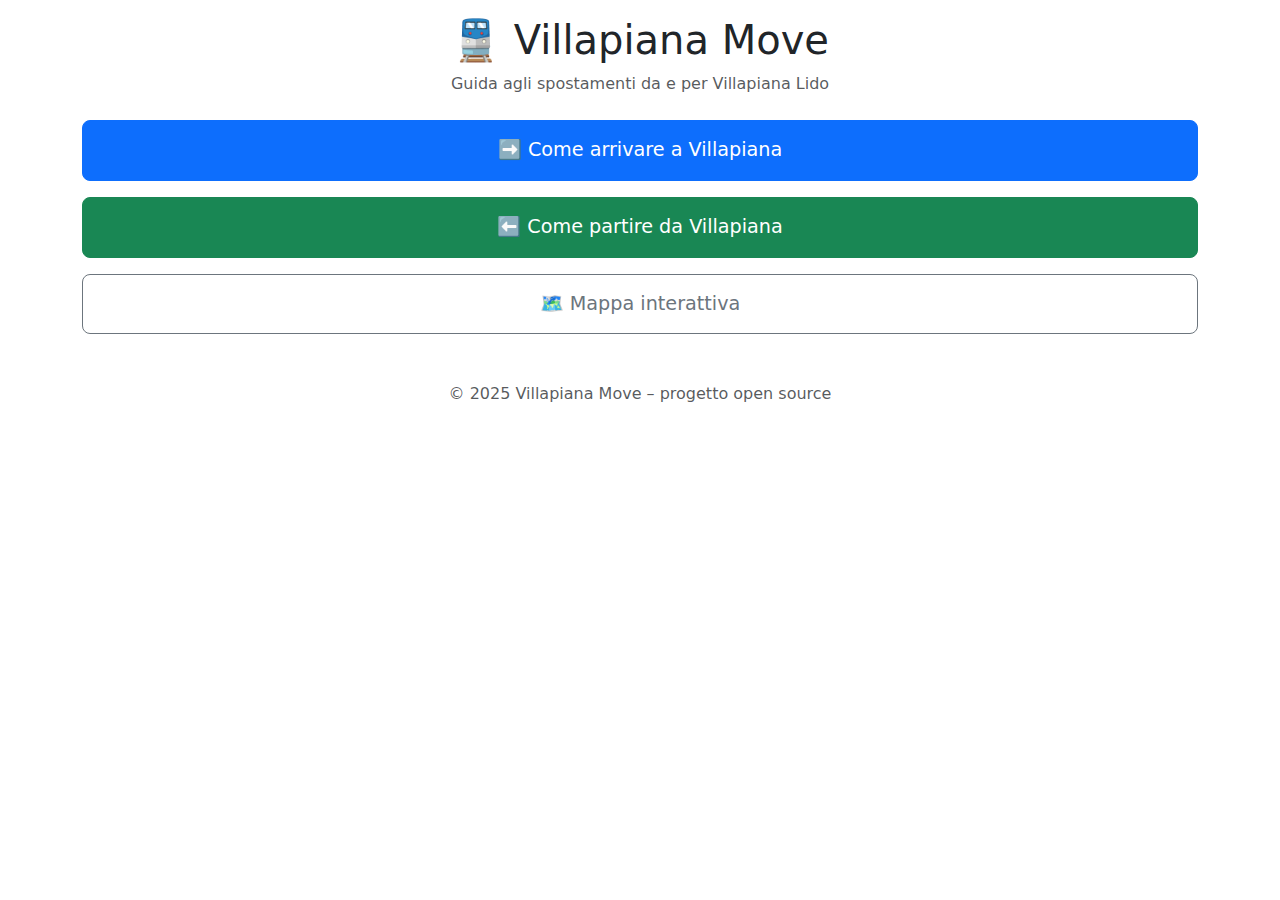
<file: index.html>
<!DOCTYPE html>
<html lang="it">
<head>
  <meta charset="UTF-8" />
  <meta name="viewport" content="width=device-width, initial-scale=1.0" />
  <title>Villapiana Move</title>
  <link rel="stylesheet" href="style.css" />
  <link rel="manifest" href="manifest.json">
  <script defer src="script.js"></script>
  <link href="https://cdn.jsdelivr.net/npm/bootstrap@5.3.3/dist/css/bootstrap.min.css" rel="stylesheet">
</head>

<body class="text-center p-3">
  <header class="mb-4">
    <h1>🚆 Villapiana Move</h1>
    <p class="text-muted">Guida agli spostamenti da e per Villapiana Lido</p>
  </header>

  <main class="container">
    <a href="pages_arrivare.html" class="btn btn-primary btn-lg w-100 mb-3">➡️ Come arrivare a Villapiana</a>
    <a href="pages_partire.html" class="btn btn-success btn-lg w-100 mb-3">⬅️ Come partire da Villapiana</a>
    <a href="pages_map.html" class="btn btn-outline-secondary btn-lg w-100">🗺️ Mappa interattiva</a>
  </main>

  <footer class="mt-5 text-muted">
    <p>© 2025 Villapiana Move – progetto open source</p>
  </footer>
</body>

</html>
</file>
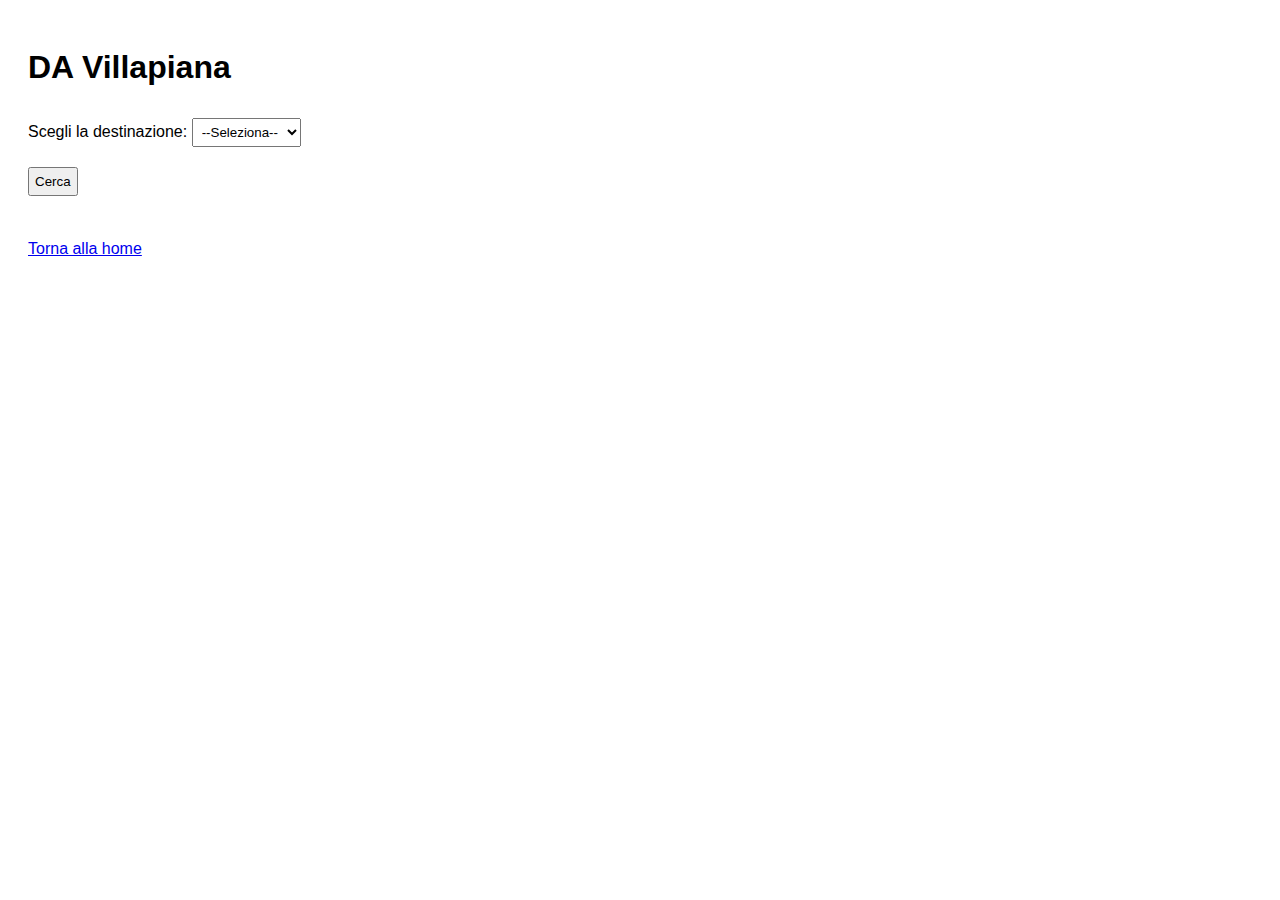
<file: da_villapiana.html>
<!DOCTYPE html>
<html lang="it">
<head>
  <meta charset="UTF-8">
  <title>Da Villapiana</title>
  <style>
    body { font-family: Arial, sans-serif; padding: 20px; }
    select, button { margin: 10px 0; padding: 5px; }
  </style>
</head>
<body>
  <h1>DA Villapiana</h1>
  <label for="destinazione">Scegli la destinazione:</label>
  <select id="destinazione">
    <option value="">--Seleziona--</option>
    <option value="Cosenza">Cosenza</option>
    <option value="Rossano">Rossano</option>
    <option value="Catanzaro">Catanzaro</option>
    <option value="Paola">Paola</option>
  </select>
  <br>
  <button onclick="mostraPercorso()">Cerca</button>
  <p id="risultato"></p>
  <br>
  <a href="index.html">Torna alla home</a>

  <script>
    function mostraPercorso() {
      var dest = document.getElementById("destinazione").value;
      var res = document.getElementById("risultato");

      if(dest === "") {
        res.innerHTML = "Seleziona una destinazione!";
        return;
      }

      if(dest === "Cosenza") {
        res.innerHTML = "Da Villapiana a Cosenza: treno regionale alle 7:30, 12:00 e 18:00.";
      } else if(dest === "Rossano") {
        res.innerHTML = "Da Villapiana a Rossano: autobus locale ogni ora dalle 6:00 alle 22:00.";
      } else if(dest === "Catanzaro") {
        res.innerHTML = "Da Villapiana a Catanzaro: 3 corse giornaliere in treno.";
      } else if(dest === "Paola") {
        res.innerHTML = "Da Villapiana a Paola: autobus locale alle 9:00, 14:00 e 19:00.";
      }
    }
  </script>
</body>
</html>
</file>
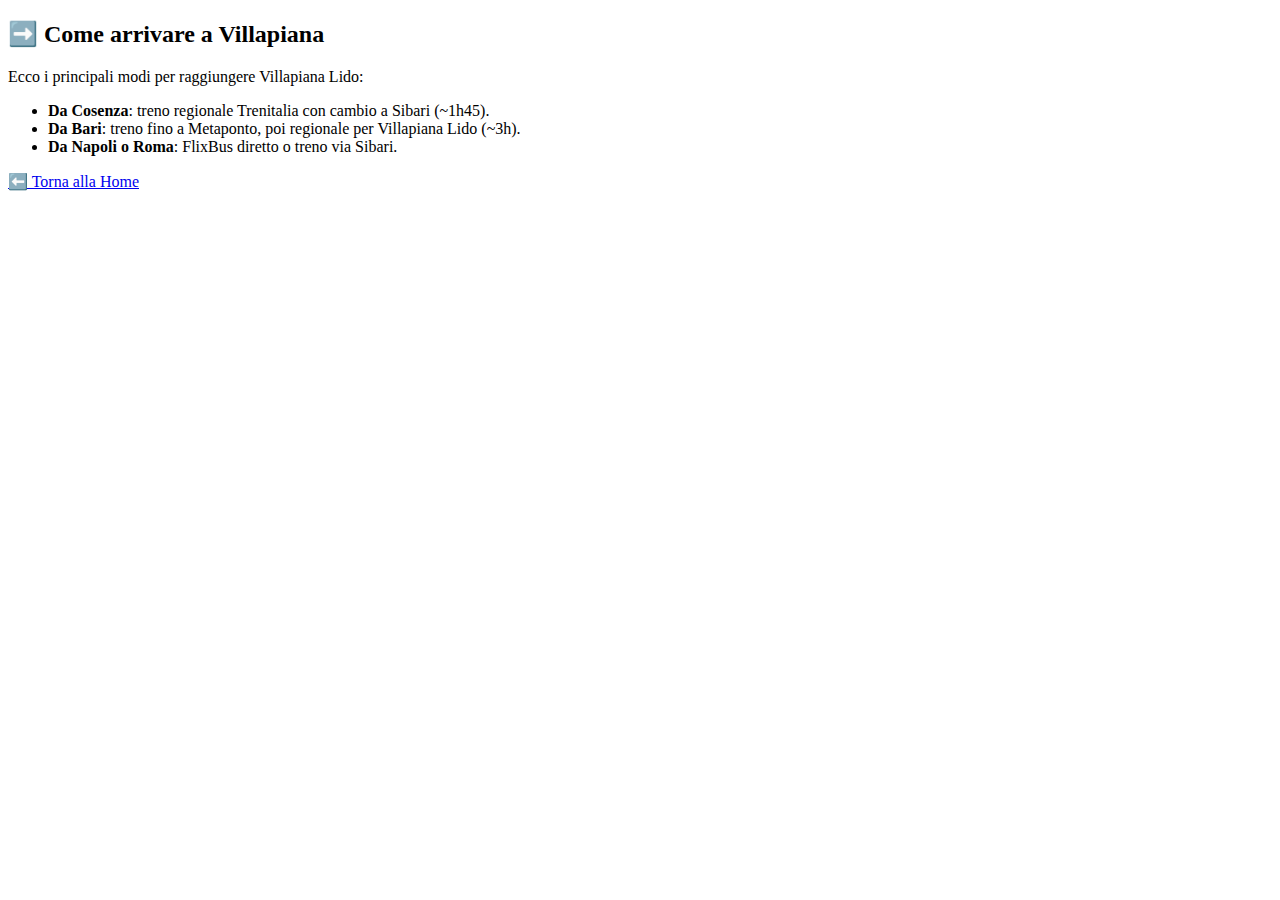
<file: pages_arrivare.html>
<!DOCTYPE html>
<html lang="it">
<head>
  <meta charset="UTF-8">
  <meta name="viewport" content="width=device-width, initial-scale=1.0">
  <title>Arrivare a Villapiana</title>
  <link href="https://cdn.jsdelivr.net/npm/bootstrap@5.3.3/dist/css/bootstrap.min.css" rel="stylesheet">
</head>
<body class="p-3">
  <h2>➡️ Come arrivare a Villapiana</h2>
  <p>Ecco i principali modi per raggiungere Villapiana Lido:</p>

  <ul>
    <li><b>Da Cosenza</b>: treno regionale Trenitalia con cambio a Sibari (~1h45).</li>
    <li><b>Da Bari</b>: treno fino a Metaponto, poi regionale per Villapiana Lido (~3h).</li>
    <li><b>Da Napoli o Roma</b>: FlixBus diretto o treno via Sibari.</li>
  </ul>

  <a href="../index.html" class="btn btn-secondary mt-3">⬅️ Torna alla Home</a>
</body>
</html>
</file>
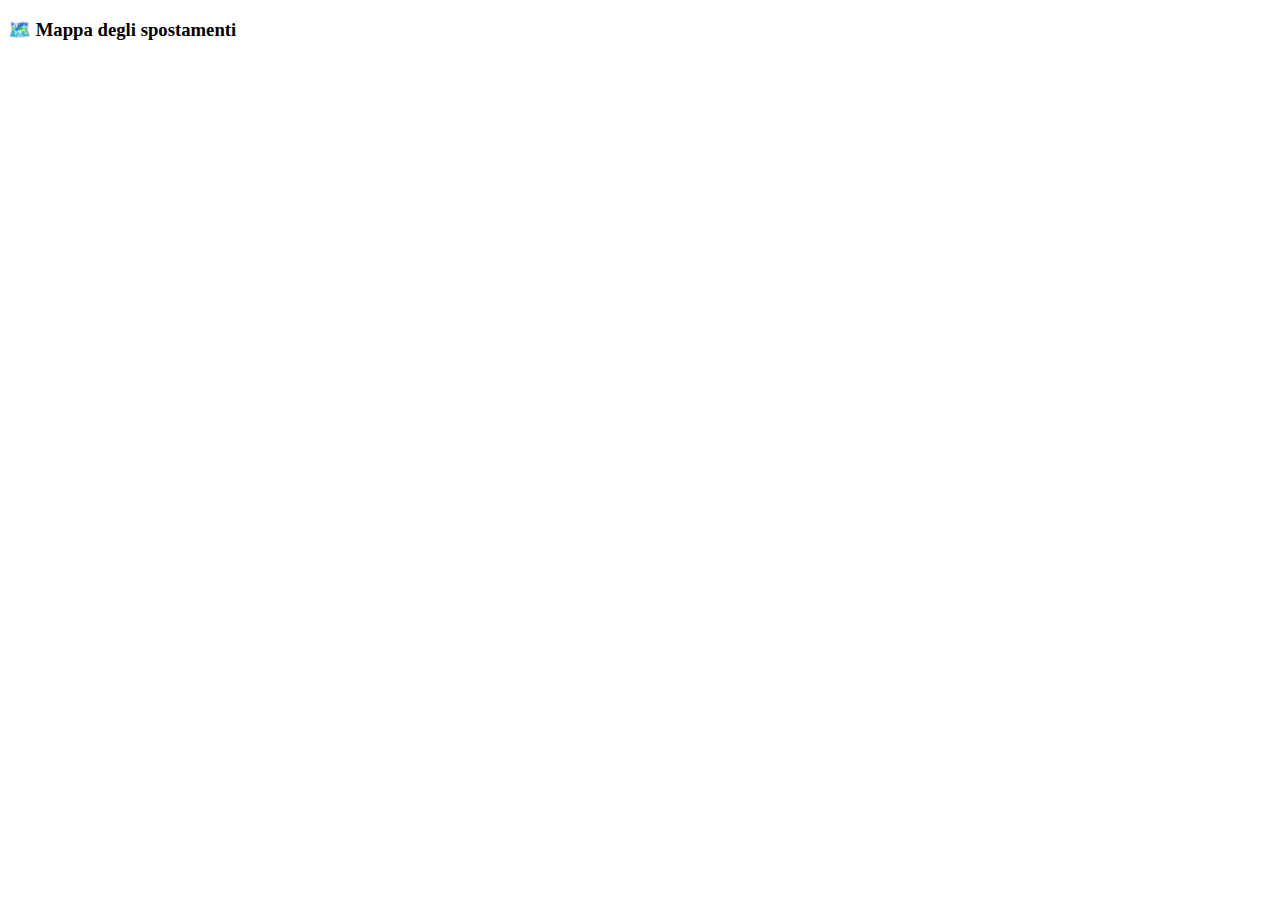
<file: pages_map.html>
<!DOCTYPE html>
<html lang="it">
<head>
  <meta charset="UTF-8">
  <meta name="viewport" content="width=device-width, initial-scale=1.0">
  <title>Mappa – Villapiana Move</title>
  <link rel="stylesheet" href="https://unpkg.com/leaflet/dist/leaflet.css" />
  <script src="https://unpkg.com/leaflet/dist/leaflet.js"></script>
  <style>
    #map { height: 90vh; width: 100%; }
  </style>
</head>
<body>
  <h3 class="text-center mt-2">🗺️ Mappa degli spostamenti</h3>
  <div id="map"></div>

  <script>
    const map = L.map('map').setView([39.839, 16.466], 9); // Coordinate Villapiana Lido

    L.tileLayer('https://{s}.tile.openstreetmap.org/{z}/{x}/{y}.png', {
      attribution: '&copy; OpenStreetMap contributors'
    }).addTo(map);

    const villapiana = L.marker([39.849, 16.466]).addTo(map)
      .bindPopup("Villapiana Lido");

    const sibari = L.marker([39.737, 16.533]).addTo(map)
      .bindPopup("Stazione di Sibari");

    const cosenza = L.marker([39.298, 16.253]).addTo(map)
      .bindPopup("Cosenza");

    L.polyline([
      [39.849, 16.466],
      [39.737, 16.533],
      [39.298, 16.253]
    ], { color: 'blue' }).addTo(map);
  </script>
</body>
</html>
</file>
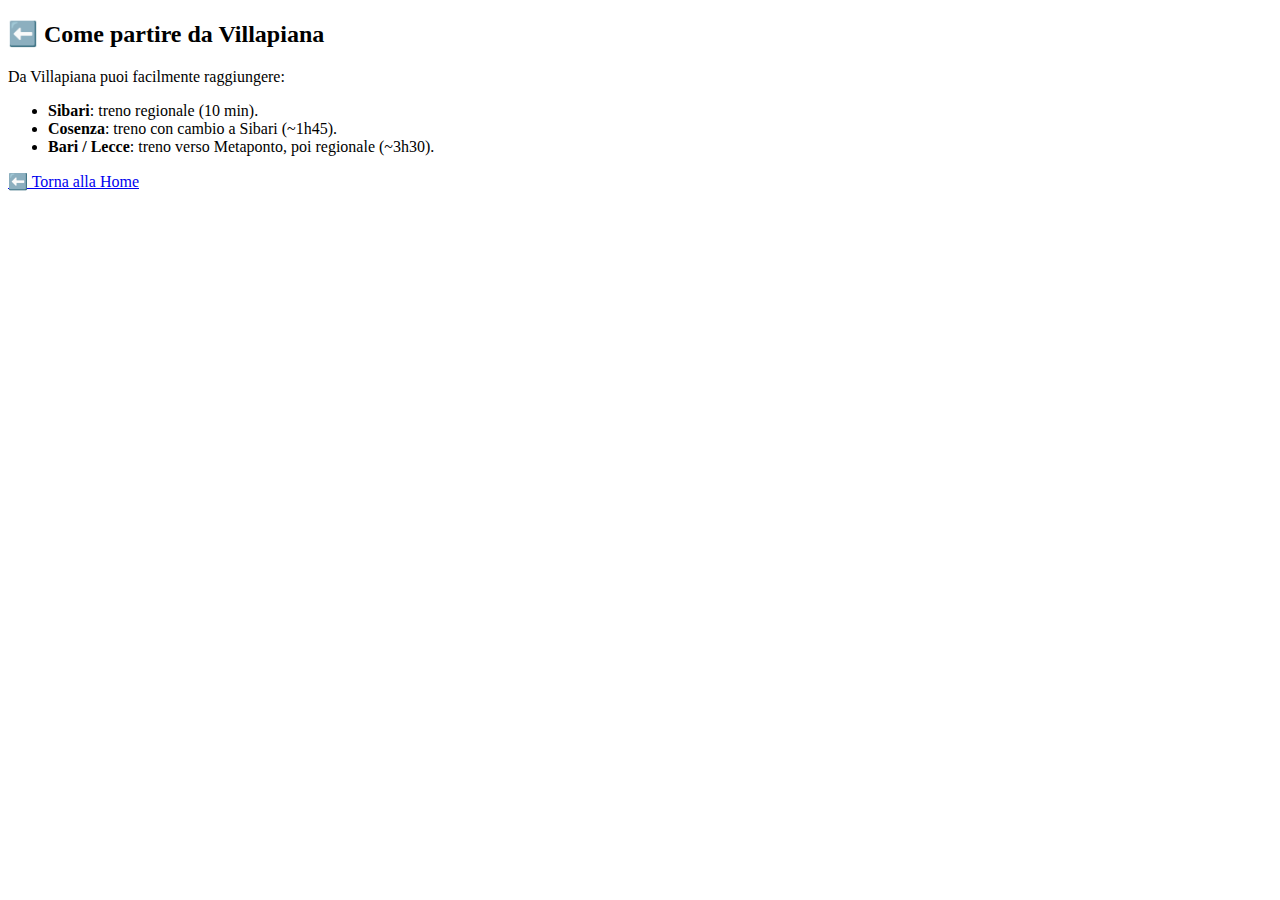
<file: pages_partire.html>
<!DOCTYPE html>
<html lang="it">
<head>
  <meta charset="UTF-8">
  <meta name="viewport" content="width=device-width, initial-scale=1.0">
  <title>Partire da Villapiana</title>
  <link href="https://cdn.jsdelivr.net/npm/bootstrap@5.3.3/dist/css/bootstrap.min.css" rel="stylesheet">
</head>
<body class="p-3">
  <h2>⬅️ Come partire da Villapiana</h2>
  <p>Da Villapiana puoi facilmente raggiungere:</p>

  <ul>
    <li><b>Sibari</b>: treno regionale (10 min).</li>
    <li><b>Cosenza</b>: treno con cambio a Sibari (~1h45).</li>
    <li><b>Bari / Lecce</b>: treno verso Metaponto, poi regionale (~3h30).</li>
  </ul>

  <a href="./">⬅️ Torna alla Home</a>
</body>
</html>
</file>
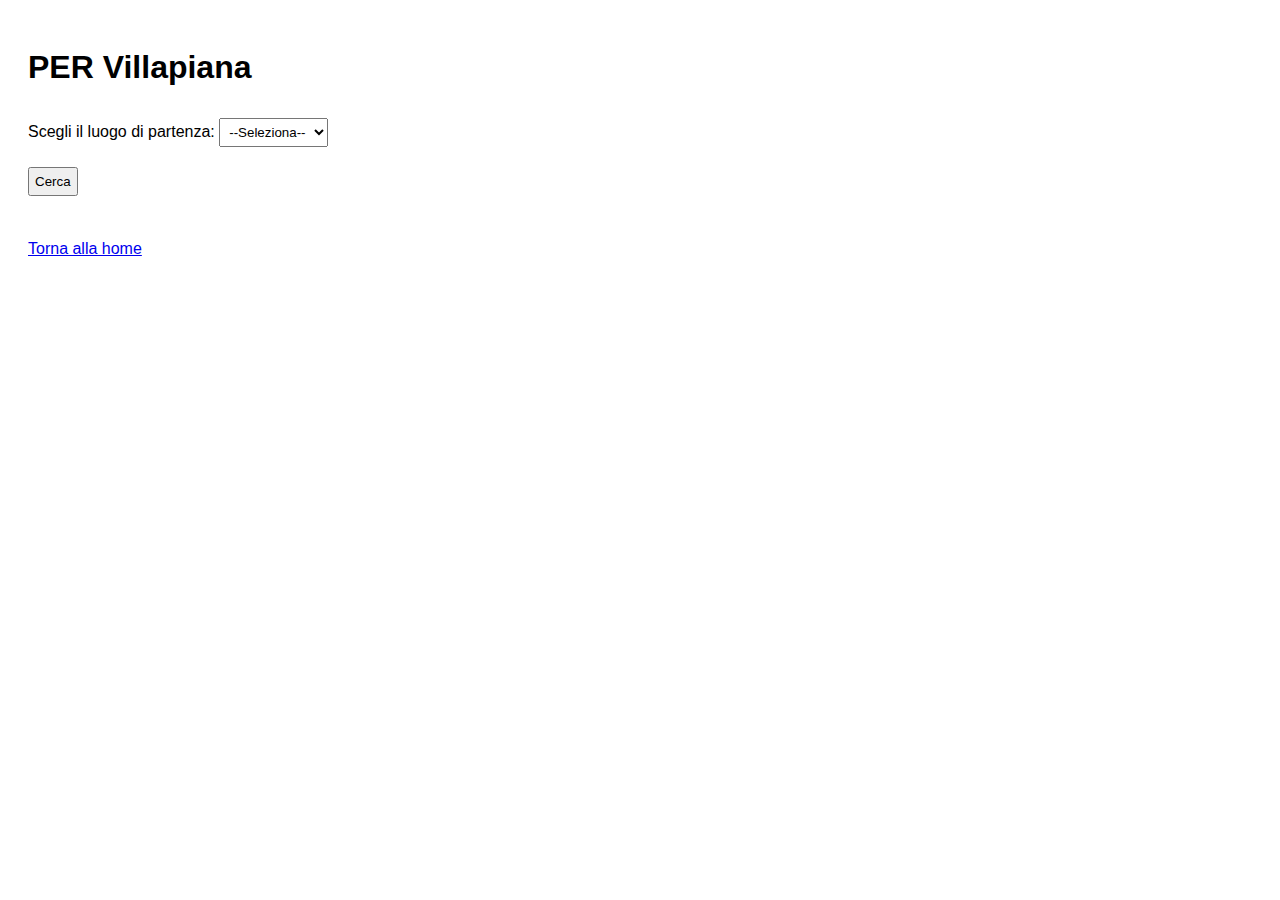
<file: per_villapiana.html>
<!DOCTYPE html>
<html lang="it">
<head>
  <meta charset="UTF-8">
  <title>Per Villapiana</title>
  <style>
    body { font-family: Arial, sans-serif; padding: 20px; }
    select, button { margin: 10px 0; padding: 5px; }
  </style>
</head>
<body>
  <h1>PER Villapiana</h1>
  <label for="partenza">Scegli il luogo di partenza:</label>
  <select id="partenza">
    <option value="">--Seleziona--</option>
    <option value="Cosenza">Cosenza</option>
    <option value="Rossano">Rossano</option>
    <option value="Catanzaro">Catanzaro</option>
    <option value="Paola">Paola</option>
  </select>
  <br>
  <button onclick="mostraPercorso()">Cerca</button>
  <p id="risultato"></p>
  <br>
  <a href="index.html">Torna alla home</a>

  <script>
    function mostraPercorso() {
      var part = document.getElementById("partenza").value;
      var res = document.getElementById("risultato");

      if(part === "") {
        res.innerHTML = "Seleziona un luogo di partenza!";
        return;
      }

      if(part === "Cosenza") {
        res.innerHTML = "Da Cosenza a Villapiana: treno regionale alle 7:30, 12:00 e 18:00.";
      } else if(part === "Rossano") {
        res.innerHTML = "Da Rossano a Villapiana: autobus locale ogni ora dalle 6:00 alle 22:00.";
      } else if(part === "Catanzaro") {
        res.innerHTML = "Da Catanzaro a Villapiana: 3 corse giornaliere in treno.";
      } else if(part === "Paola") {
        res.innerHTML = "Da Paola a Villapiana: autobus locale alle 9:00, 14:00 e 19:00.";
      }
    }
  </script>
</body>
</html>
</file>
<file: style.css>
body {
  font-family: "Segoe UI", Roboto, sans-serif;
  background-color: #f9f9f9;
}

h1 {
  color: #007bff;
}

a.btn {
  font-size: 1.2rem;
  padding: 15px;
}
</file>
